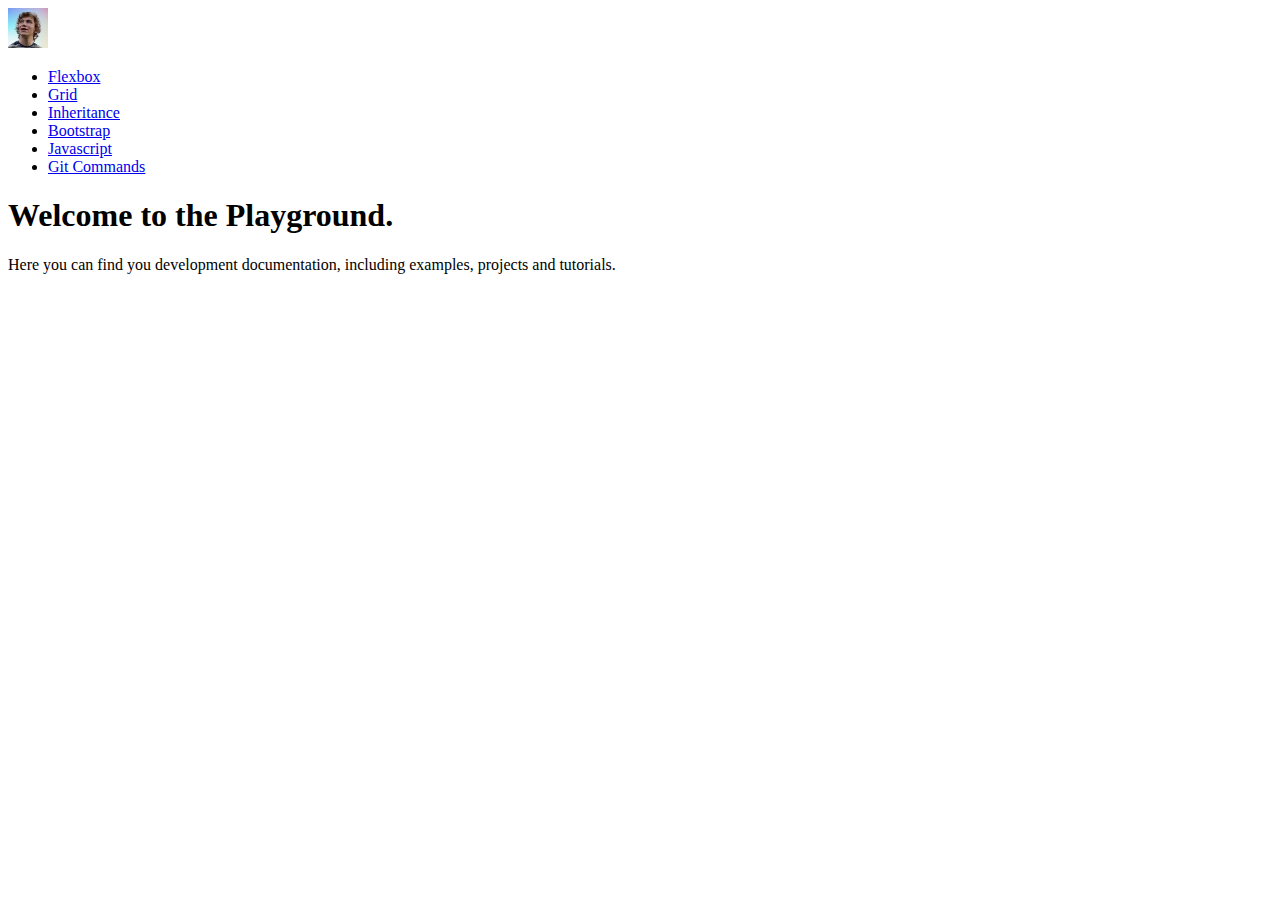
<file: index.html>
<!DOCTYPE html>
<html lang="en">
<head>
    <meta charset="UTF-8">
    <meta http-equiv="X-UA-Compatible" content="IE=edge">
    <meta name="viewport" content="width=device-width, initial-scale=1.0">
    <title>Playground Home</title>
    <link href="https://cdn.jsdelivr.net/npm/bootstrap@5.3.0-alpha1/dist/css/bootstrap.min.css" rel="stylesheet" integrity="sha384-GLhlTQ8iRABdZLl6O3oVMWSktQOp6b7In1Zl3/Jr59b6EGGoI1aFkw7cmDA6j6gD" crossorigin="anonymous">
</head>
<body>
    <div class="container-fluid">
    <nav class="navbar navbar-expand-md bg-light">
        <img class="navbar-brand" src="/Assets/profile-picture.webp" height="40px">

        <ul class="navbar-nav">
            <li>
                <a class="nav-link" href="/Flexbox/flexbox-playground.html">Flexbox</a>
            </li>
            <li>
                <a class="nav-link" href="Grid/Grid-playground.html">Grid</a>
            </li>
            <li>
                <a class="nav-link" href="/Inheritance/Inheritance-demo.html">Inheritance</a>
            </li>
            <li>
                <a class="nav-link" href="/Bootstrap/bootstrap-demo-page.html">Bootstrap</a>
            </li>
            <li>
                <a class="nav-link" href="/Javascript/javascript-home.html">Javascript</a>
            </li>
            <li>
                <a class="nav-link" href="/Console/git-commands.html">Git Commands</a>
            </li>
        </ul>

    </nav>
    <div class="row">
        <div class="col bg-white ">
    <H1 class="bg-primary text-white text-center m-2 p-2 rounded">Welcome to the Playground.</H1>
    <p class="lead text-primary text-center shadow rounded">Here you can find you development documentation, including examples, projects and tutorials.</p>
                
                </div>
            </div>
        </div>
    </body>
</html>
</file>
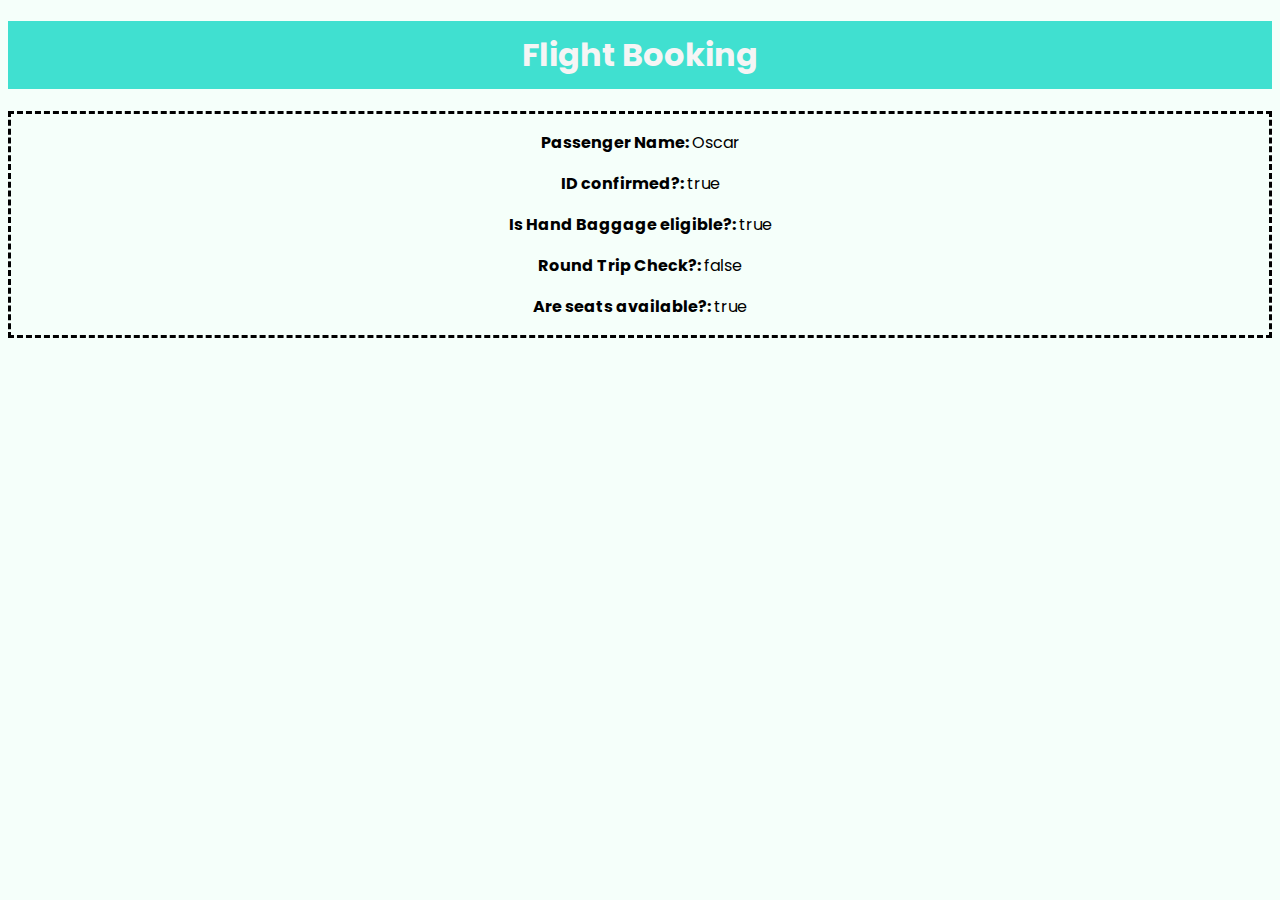
<file: Javascript/Projects/Flight Booking App/index.html>
<!doctype html>
<html>
  <head>
    <link href="style.css" rel="stylesheet" type="text/css" />
  </head>
  <body>
    <h1>Flight Booking</h1>
    <div>
      <p>Passenger Name: <span id="name"></span></p>
      <p>ID confirmed?: <span id="id"></span></p>
      <p>Is Hand Baggage eligible?: <span id="bag"></span></p>
      <p>Round Trip Check?: <span id="des"></span></p>
      <p>Are seats available?: <span id="seat"></span></p>
    </div>
    <script src="script.js"></script>
  </body>
</html>
</file>
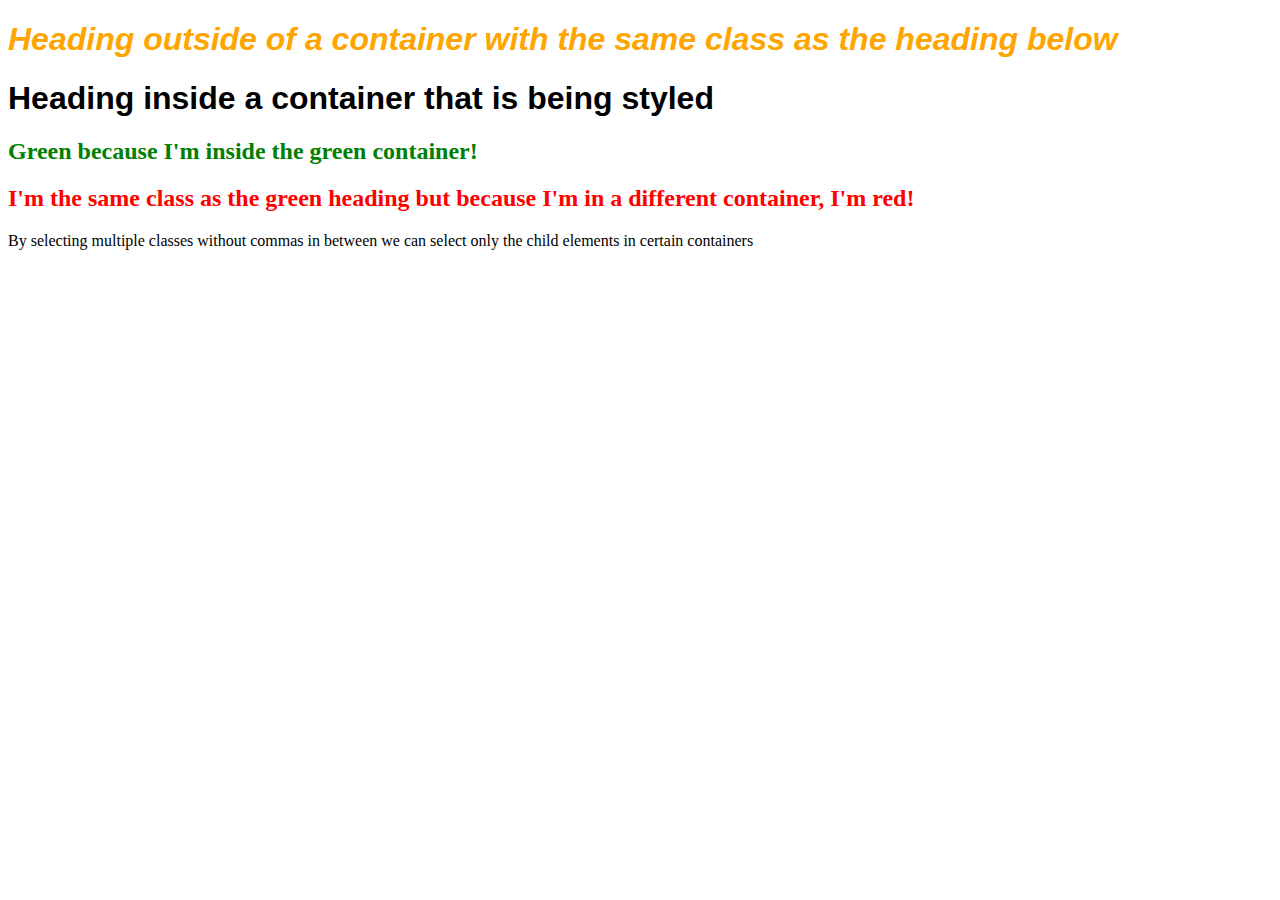
<file: Inheritance-demo.html>
<!DOCTYPE html>
<html>
    <head>
        <link rel="stylesheet" href="/Inheritance/inh-demo.css">
    </head>
    <body>
        <h1 class="heading1">Heading outside of a container with the same class as the heading below</h1>
        <div class="header">
        <h1 class="heading1">Heading inside a container that is being styled</h1>
        </div>
        <div class="green">
            <h2 class="heading2">Green because I'm inside the green container!</h2>
        </div>
        <div class="red">
            <h2 class="heading2">I'm the same class as the green heading but because I'm in a different container, I'm red!</h2>
            <p>By selecting multiple classes without commas in between we can select only the child elements in certain containers</p>
        </div>
    </body>
</html>
</file>
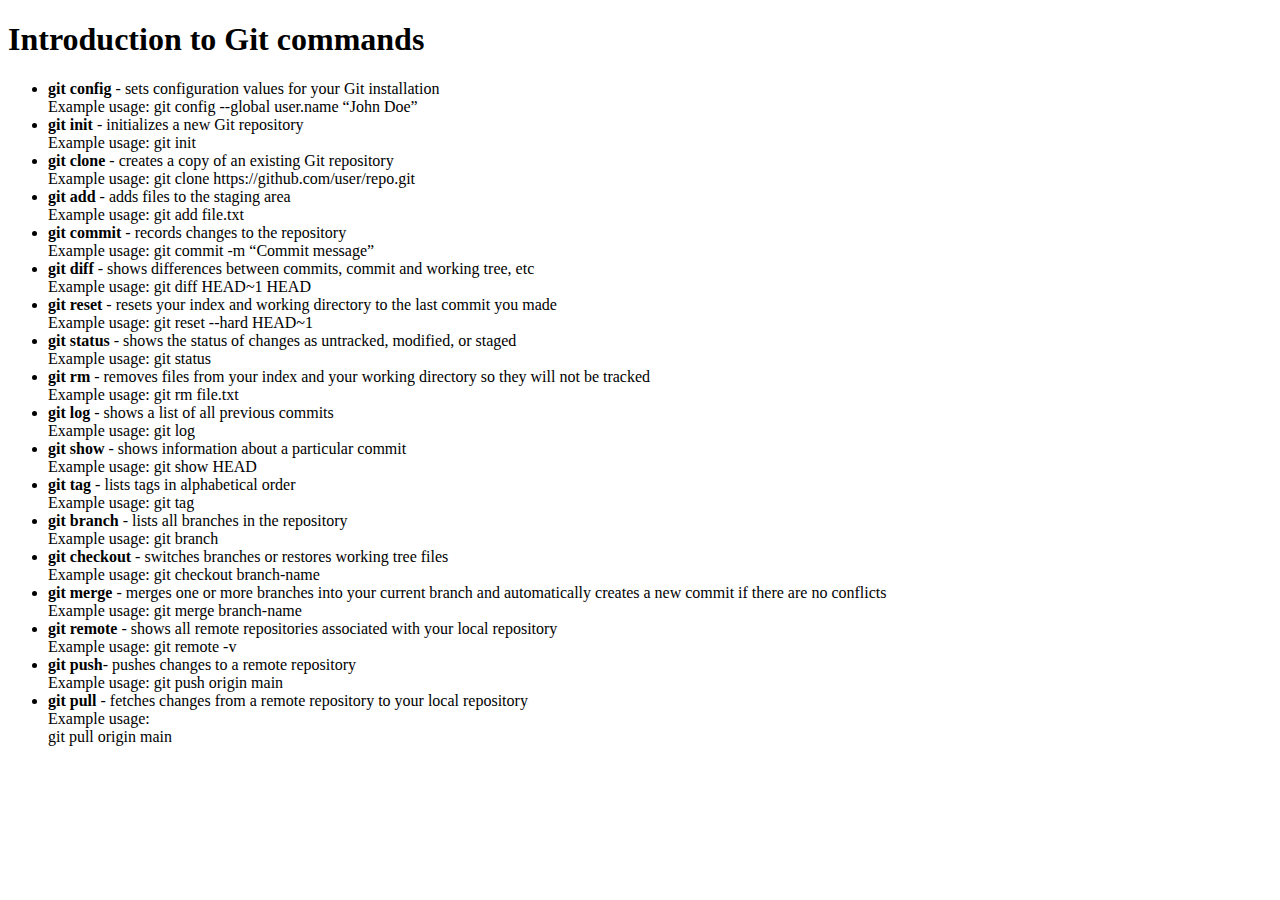
<file: Console/git-commands.html>
<!DOCTYPE html>
<html lang="en">
<head>
    <meta charset="UTF-8">
    <meta http-equiv="X-UA-Compatible" content="IE=edge">
    <meta name="viewport" content="width=device-width, initial-scale=1.0">
    <title>Git Console Commands</title>
    <link href="https://cdn.jsdelivr.net/npm/bootstrap@5.3.0-alpha1/dist/css/bootstrap.min.css" rel="stylesheet" integrity="sha384-GLhlTQ8iRABdZLl6O3oVMWSktQOp6b7In1Zl3/Jr59b6EGGoI1aFkw7cmDA6j6gD" crossorigin="anonymous">
</head>
<body>
    <div class="container">
        <h1 class="pt-3">Introduction to Git commands</h1>
        <ul class="list-group">
            <li class="list-group-item"><b>git config</b> - sets configuration values for your Git installation<br>Example usage: git config --global user.name “John Doe”</li>
            <li class="list-group-item"><b>git init</b> - initializes a new Git repository<br>Example usage: git init</li>
            <li class="list-group-item"><b>git clone</b> - creates a copy of an existing Git repository<br>Example usage: git clone https://github.com/user/repo.git</li>
            <li class="list-group-item"><b>git add</b> - adds files to the staging area<br>Example usage: git add file.txt</li>
            <li class="list-group-item"><b>git commit</b> - records changes to the repository<br>Example usage: git commit -m “Commit message”</li>
            <li class="list-group-item"><b>git diff</b> - shows differences between commits, commit and working tree, etc<br>Example usage: git diff HEAD~1 HEAD</li>
            <li class="list-group-item"><b>git reset</b> - resets your index and working directory to the last commit you made<br>Example usage: git reset --hard HEAD~1</li>
            <li class="list-group-item"><b>git status</b> - shows the status of changes as untracked, modified, or staged<br>Example usage: git status</li>
            <li class="list-group-item"><b>git rm</b> - removes files from your index and your working directory so they will not be tracked<br>Example usage: git rm file.txt</li>
            <li class="list-group-item"><b>git log</b> - shows a list of all previous commits<br>Example usage: git log</li>
            <li class="list-group-item"><b>git show</b> - shows information about a particular commit<br>Example usage: git show HEAD</li>
            <li class="list-group-item"><b>git tag</b> - lists tags in alphabetical order<br>Example usage: git tag</li>
            <li class="list-group-item"><b>git branch</b> - lists all branches in the repository<br>Example usage: git branch</li>
            <li class="list-group-item"><b>git checkout</b> - switches branches or restores working tree files<br>Example usage: git checkout branch-name</li>
            <li class="list-group-item"><b>git merge</b> - merges one or more branches into your current branch and automatically creates a new commit if there are no conflicts<br>Example usage: git merge branch-name</li>
            <li class="list-group-item"><b>git remote</b> - shows all remote repositories associated with your local repository<br>Example usage: git remote -v</li>
            <li class="list-group-item"><b>git push</b>- pushes changes to a remote repository<br>Example usage: git push origin main</li>
            <li class="list-group-item"><b>git pull </b>- fetches changes from a remote repository to your local repository<br/>Example usage:<br/>git pull origin main </br></ul>
    </div>
    
</body>
</html>
</file>
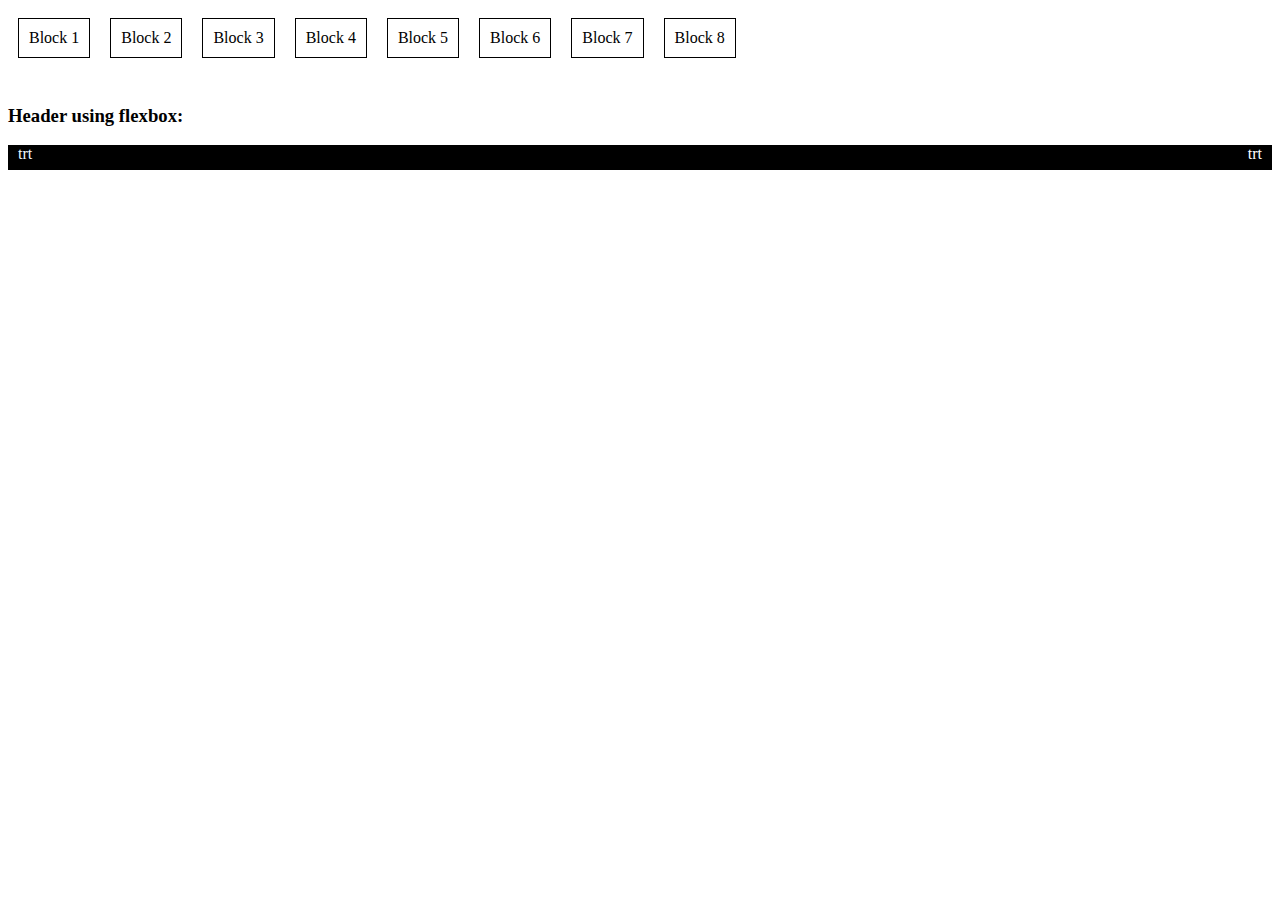
<file: Flexbox/flexbox-playground.html>
<!DOCTYPE html>
<html>
    <head>
        <title>Playground</title>
        <link rel="stylesheet" href="/Flexbox/flex-style.css">
    </head>
    <body>
        <div class="container">
            <div class="item1">
                Block 1</div>
            <div class="item2">
                Block 2</div>
            <div class="item">
                Block 3</div>
                <div class="item">
                    Block 4</div>
                    <div class="item">
                        Block 5</div>
                        <div class="item">
                            Block 6</div>
                            <div class="item">
                                Block 7</div>
                                <div class="item">
                                    Block 8</div>

        </div>
        <br>
        <h3>Header using flexbox:</h3>
        <div class="nav-container">
            <div class="nav-item-left">trt</div>
        <div class="nav-center-space"></div>
        <div class="nav-item-right">trt</div>
    </div>
    </body>
</html>
</file>
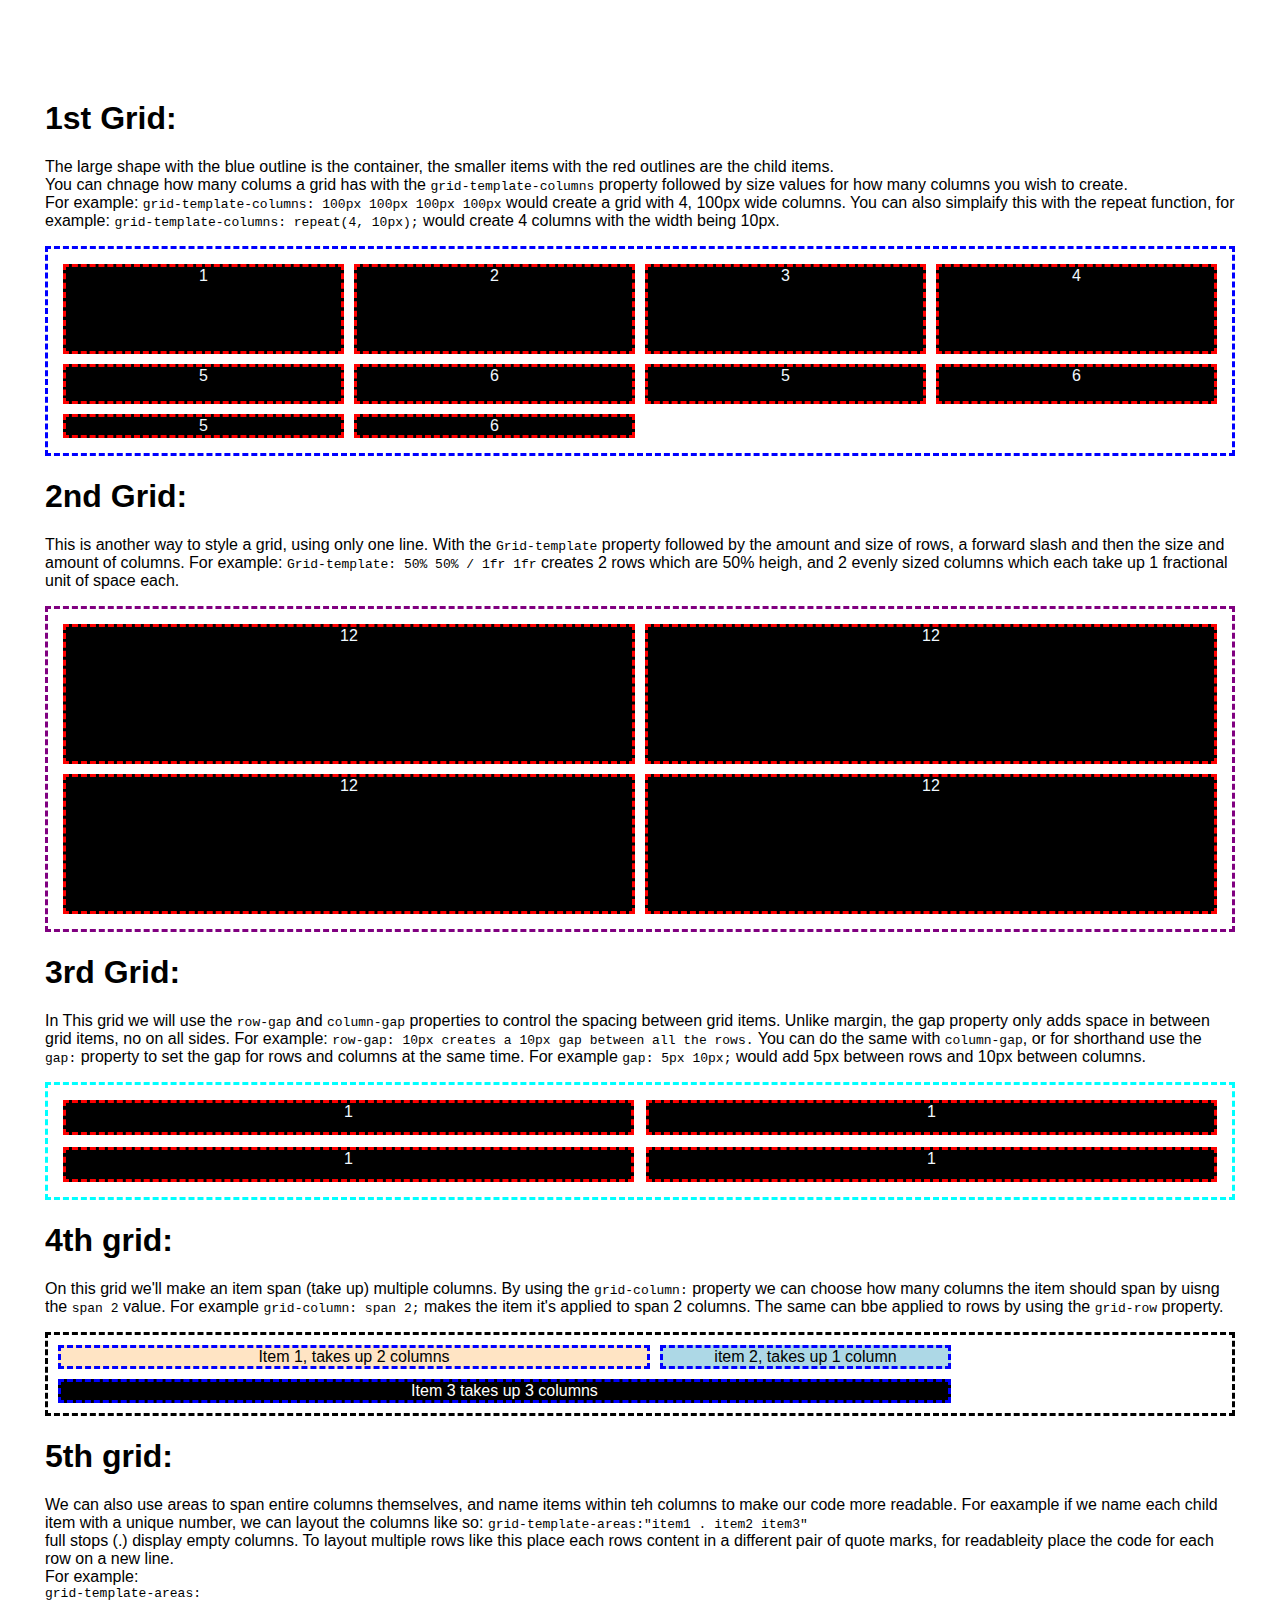
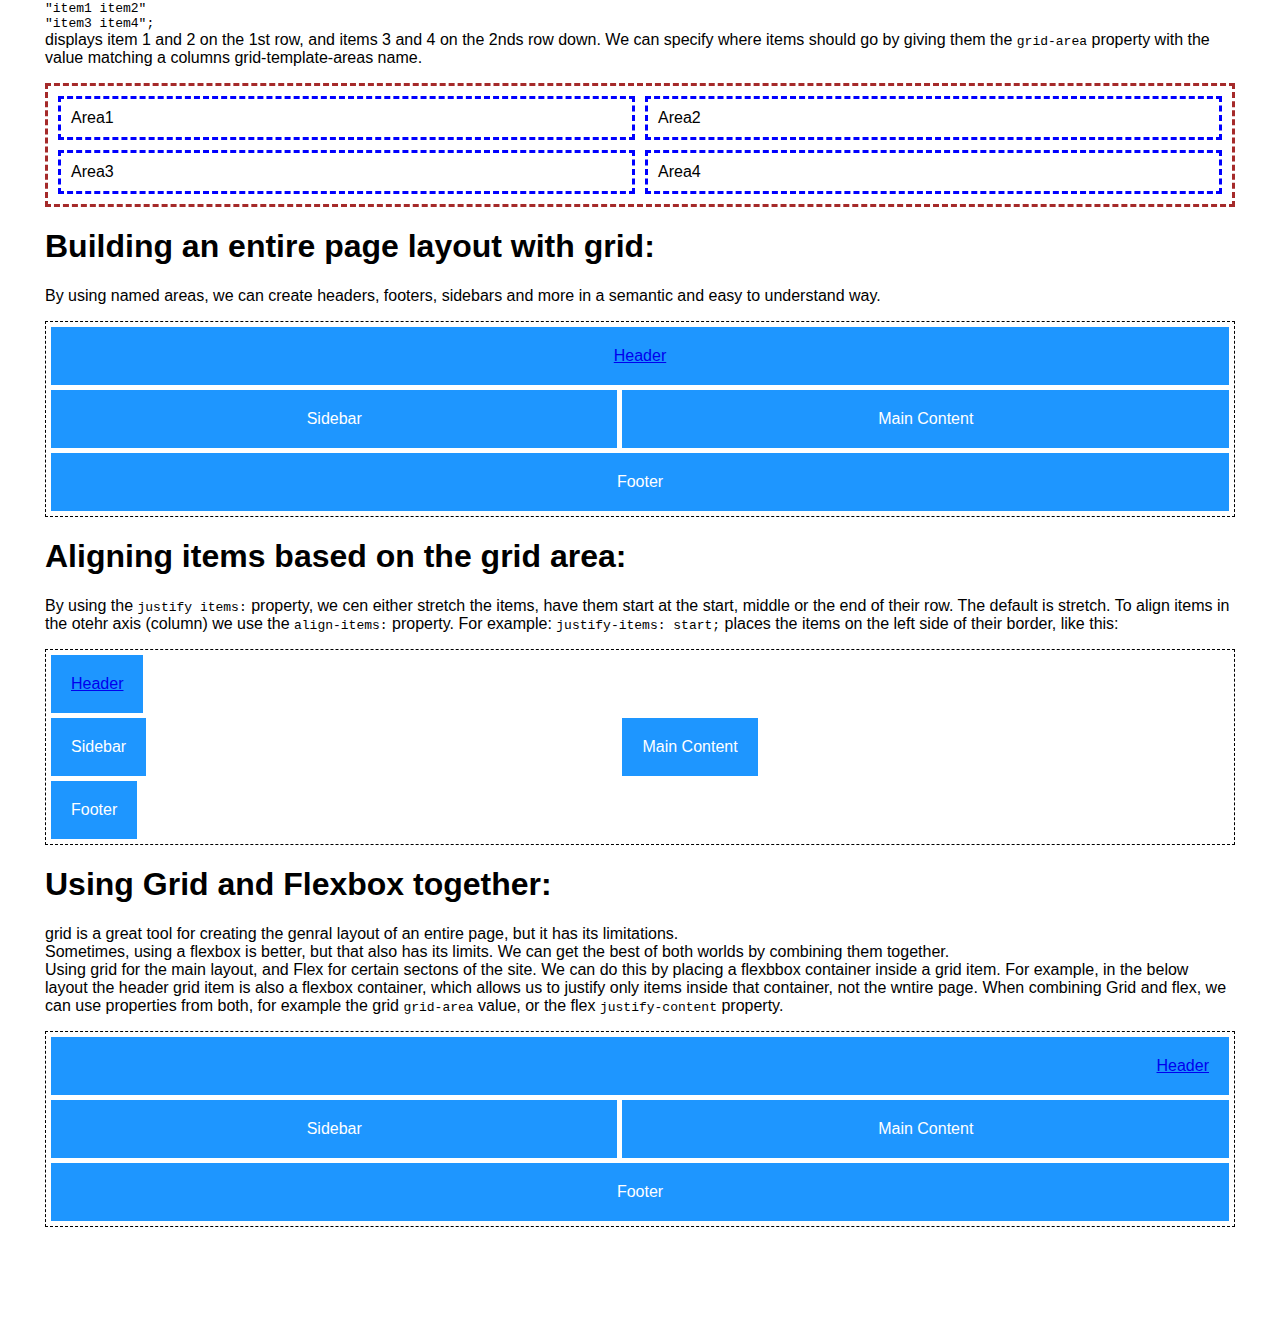
<file: Grid/Grid-playground.html>
<html>
    <head>
        <link rel="stylesheet" href="/Grid/grid-style.css">
    </head>
    <body>
        <h1>1st Grid:</h1>
        <p>The large shape with the blue outline is the container, the smaller items with the red outlines are the child items.<br>
            You can chnage how many colums a grid has with the <code>grid-template-columns</code> property followed by size values for how many columns you wish to create.<br>
            For example: <code>grid-template-columns: 100px 100px 100px 100px</code> would create a grid with 4, 100px wide columns. You can also simplaify this with the repeat function, for example: <code>grid-template-columns: repeat(4, 10px);</code> would create 4 columns with the width being 10px.
</p>
        <div class="grid-container">
            <div class="grid-item">1</div>
            <div class="grid-item">2</div>
            <div class="grid-item">3</div>
            <div class="grid-item">4</div>
            <div class="grid-item">5</div>
            <div class="grid-item">6</div>
            <div class="grid-item">5</div>
            <div class="grid-item">6</div><div class="grid-item">5</div>
            <div class="grid-item">6</div>
        </div>
        <h1>2nd Grid:</h1>
        <p>This is another way to style a grid, using only one line. With the <code>Grid-template</code> property followed by the amount and size of rows, a forward slash and then the size and amount of columns. For example: <code>Grid-template: 50% 50% / 1fr 1fr</code> creates 2 rows which are 50% heigh, and 2 evenly sized columns which each take up 1 fractional unit of space each. </p>
        <div class="inline-style-grid-container">
            <div class="grid-item">12</div>
            <div class="grid-item">12</div><div class="grid-item">12</div><div class="grid-item">12</div>
        </div>
        <h1>3rd Grid:</h1>
        <p>In This grid we will use the <code>row-gap</code> and <code>column-gap</code> properties to control the spacing between grid items. Unlike margin, the gap property only adds space in between grid items, no on all sides. For example: <code>row-gap: 10px creates a 10px gap between all the rows.</code> You can do the same with <code>column-gap</code>, or for shorthand use the <code>gap:</code> property to set the gap for rows and columns at the same time. For example <code>gap: 5px 10px;</code> would add 5px between rows and 10px between columns.</p>
        <div class="grid-gap-demo">
            <div class="grid-item">1</div>
            <div class="grid-item">1</div>
            <div class="grid-item">1</div>
            <div class="grid-item">1</div>
        </div>
        <h1>4th grid:</h1>
        <p>On this grid we'll make an item span (take up) multiple columns. By using the <code>grid-column:</code> property we can choose how many columns the item should span by uisng the <code>span 2</code> value. For example <code>grid-column: span 2;</code> makes the item it's applied to span 2 columns. The same can bbe applied to rows by using the <code>grid-row</code> property.</p>
        <div class="span-demo-container">
            <div class="item1">Item 1, takes up 2 columns</div>
            <div class="item2">item 2, takes up 1 column</div>
            <div class="item3">Item 3 takes up 3 columns</div>
        </div>
        <h1>5th grid:</h1>
        <p>We can also use areas to span entire columns themselves, and name items within teh columns to make our code more readable. For eaxample if we name each child item with a unique number, we can layout the columns like so: <code>grid-template-areas:"item1 . item2 item3"</code><br>full stops (.) display empty columns. To layout multiple rows like this place each rows content in a different pair of quote marks, for readableity place the code for each row on a new line.<br>For example:<br> <code>grid-template-areas:<br>"item1 item2"<br>"item3 item4";</code> <br>displays item 1 and 2 on the 1st row, and items 3 and 4 on the 2nds row down. We can specify where items should go by giving them the <code>grid-area</code> property with the value matching a columns grid-template-areas name.</p>
        <div class="area-demo">
            <div class="area-item-1">Area1</div>
            <div class="area-item-2">Area2</div>
            <div class="area-item-3">Area3</div>
            <div class="area-item-4">Area4</div>
        </div>
        <h1>Building an entire page layout with grid:</h1>
        <p>By using named areas, we can create headers, footers, sidebars and more in a  semantic and easy to understand way.</p>
        <div class="website-container">
            <div class="item header"><a href="/home">Header</a></div>
            <div class="item sidebar">Sidebar</div>
            <div class="item main">Main Content</div>
            <div class="item footer">Footer</div>
        </div>
        <h1>Aligning items based on the grid area:</h1>
        <p>By using the <code>justify items:</code> property, we cen either stretch the items, have them start at the start, middle or the end of their row. The default is stretch. To align items in the otehr axis (column) we use the <code>align-items:</code> property. For example: <code>justify-items: start;</code> places the items on the left side of their border, like this:</p>
        <div class="website-container-justfy">
            <div class="item header"><a href="/home">Header</a></div>
            <div class="item sidebar">Sidebar</div>
            <div class="item main">Main Content</div>
            <div class="item footer">Footer</div>
        </div>
        <h1>Using Grid and Flexbox together:</h1>
        <p>grid is a great tool for creating the genral layout of an entire page, but it has its limitations.<br>
        Sometimes, using a flexbox is better, but that also has its limits. We can get the best of both worlds by combining them together.<br>
        Using grid for the main layout, and Flex for certain sectons of the site. We can do this by placing a flexbbox container inside a grid item. For example, in the below layout the header grid item is also a flexbox container, which allows us to justify only items inside that container, not the wntire page. When combining Grid and flex, we can use properties from both, for example the grid <code>grid-area</code> value, or the flex <code>justify-content</code> property.</p>
        <div class="website-container">
            <div class="item flex-header"><a href="/home">Header</a></div>
            <div class="item sidebar">Sidebar</div>
            <div class="item main">Main Content</div>
            <div class="item footer">Footer</div>
        </div>
    </body>
</html>
</file>
<file: Javascript/Projects/Flight Booking App/style.css>
@import url('https://fonts.googleapis.com/css2?family=Lato&family=Poppins:wght@300&display=swap');

body {
 background: mintcream;
 font-family: Poppins;
 text-align: center;
}

h1 {
 background: turquoise;
 padding: 10px;
 color: whitesmoke;
}

div {
 border-style: dashed;
}

p {
 font-weight: bold;
}

span {
 font-weight: lighter;
}
</file>
<file: Inheritance/inh-demo.css>
.heading1 {
    color: orange;
    font-style: italic;
    font-family: Impact, Haettenschweiler, 'Arial Narrow Bold', sans-serif;

}

.header .heading1 {
    color: black;
    font-style:normal;
    font-weight: bold;
}

.green .heading2{
    color: green;
}

.red .heading2 {
    color: red;
}
</file>
<file: Flexbox/flex-style.css>
.container {
    flex-direction: row;
    display: flex;
    justify-content: flex-start;
    flex-wrap: wrap;


}

.item1 {
    flex-basis: auto;
    flex-grow: 0;
    flex-shrink: 0;
    border: 1px solid;
    margin: 10px 10px 10px 10px;
    padding: 10px 10px 10px 10px;

}
.item2 {
    flex-basis: auto;
    border: 1px solid;
    margin: 10px 10px 10px 10px;
    padding: 10px 10px 10px 10px;
}

.item {
flex-basis: auto;
    flex-grow: 0;
    border: 1px solid;
    margin: 10px 10px 10px 10px;
    padding: 10px 10px 10px 10px;
}

.nav-container {
    display: flex;
    flex-wrap: nowrap;
    background-color: black;
    height: 25px;
    width: 100%;

}

.nav-item-left {
    flex-basis: 20px;
    flex-grow: 1;
    color: aliceblue;
    margin-left: 10px;


}

.nav-center-space {
    flex-grow: 3;

}

.nav-item-right {
    flex-basis: 20px;
    flex-grow: 1;
    text-align: right;
    color: white;
    margin-right: 10px;

}
</file>
<file: Grid/grid-style.css>
body {
    font-family: Arial, Helvetica, sans-serif;
    margin: 100px 5vh
}

.grid-container {
    border: dashed blue;
    display: grid;
    grid-template-columns: 25% 25% 25% 25%;
    grid-template-rows: 100px 50px;
    padding: 10px;
}

.grid-item {
    border: dashed red;
    margin: 5px;
    background-color: black;
    text-align: center;
    color:aliceblue;
}

.inline-style-grid-container {
    display: grid;
    grid-template: 50% 50% / 1fr 1fr;
    border: dashed purple;
    padding: 10px;
    height: 300px

}

.grid-gap-demo {
    display: grid;
    grid-template-columns: repeat(2, auto);
    grid-template-rows: repeat(2, 45px);
    border: dashed aqua;
    padding: 10px;
    row-gap: 20px;
    column-gap: 10px;
    gap: 2px 2px;

}

.span-demo-container {
    display: grid;
    border: dashed;
    padding: 10px;
    grid-template: 1fr 1fr / 25% 25% 25% 25%;
    column-gap: 10px;
    row-gap: 10px;
}

.item1 {
    text-align: center;
    border: dashed blue;
    grid-column: span 2;
    background-color: bisque;
}

.item2 {
    text-align: center;
border: dashed blue;
background-color: lightblue;
}
.item3 {
    text-align: center;
    border: dashed blue;
    background-color: rgb(0, 0, 0);
    color: white;
    grid-column: span 3;
}

.area-demo {
    display: grid;
    border: dashed brown;
    padding: 10px;
    gap: 10px;
    grid-template-areas:
    "item1 item2"
    "item3 item4";

}

.area-item-1 {

    grid-area: item1;
    border: dashed blue;
    padding: 10px;
}

.area-item-2 {
    grid-area: item2;
    border: dashed blue;
    padding: 10px;
}


.area-item-3{
    border: dashed blue;
    padding: 10px;
}


.area-item-4 {
    border: dashed blue;
    padding: 10px;
}

.website-container {
    display: grid;
    grid-gap: 5px;
    padding: 5px;
    border: dashed 1px black;
    grid-template-areas:
    "header header"
    "sidebar main"
    "footer footer";
}

.website-container-justfy {
    display: grid;
    justify-items: start;
    grid-gap: 5px;
    padding: 5px;
    border: dashed 1px black;
    grid-template-areas:
    "header header"
    "sidebar main"
    "footer footer";
}

.item {
    background-color: #1E96FF;
    color: #FFFFFF;
    text-align: center;
    padding: 20px;
   }

.header {
    grid-area: header;
}

.main {
    grid-area: main;
}

.sidebar {
    grid-area: sidebar;
}

.footer {

    grid-area: footer;
}

.flex-header {
    grid-area: header;
    display: flex;
    justify-content: end;
}
</file>
